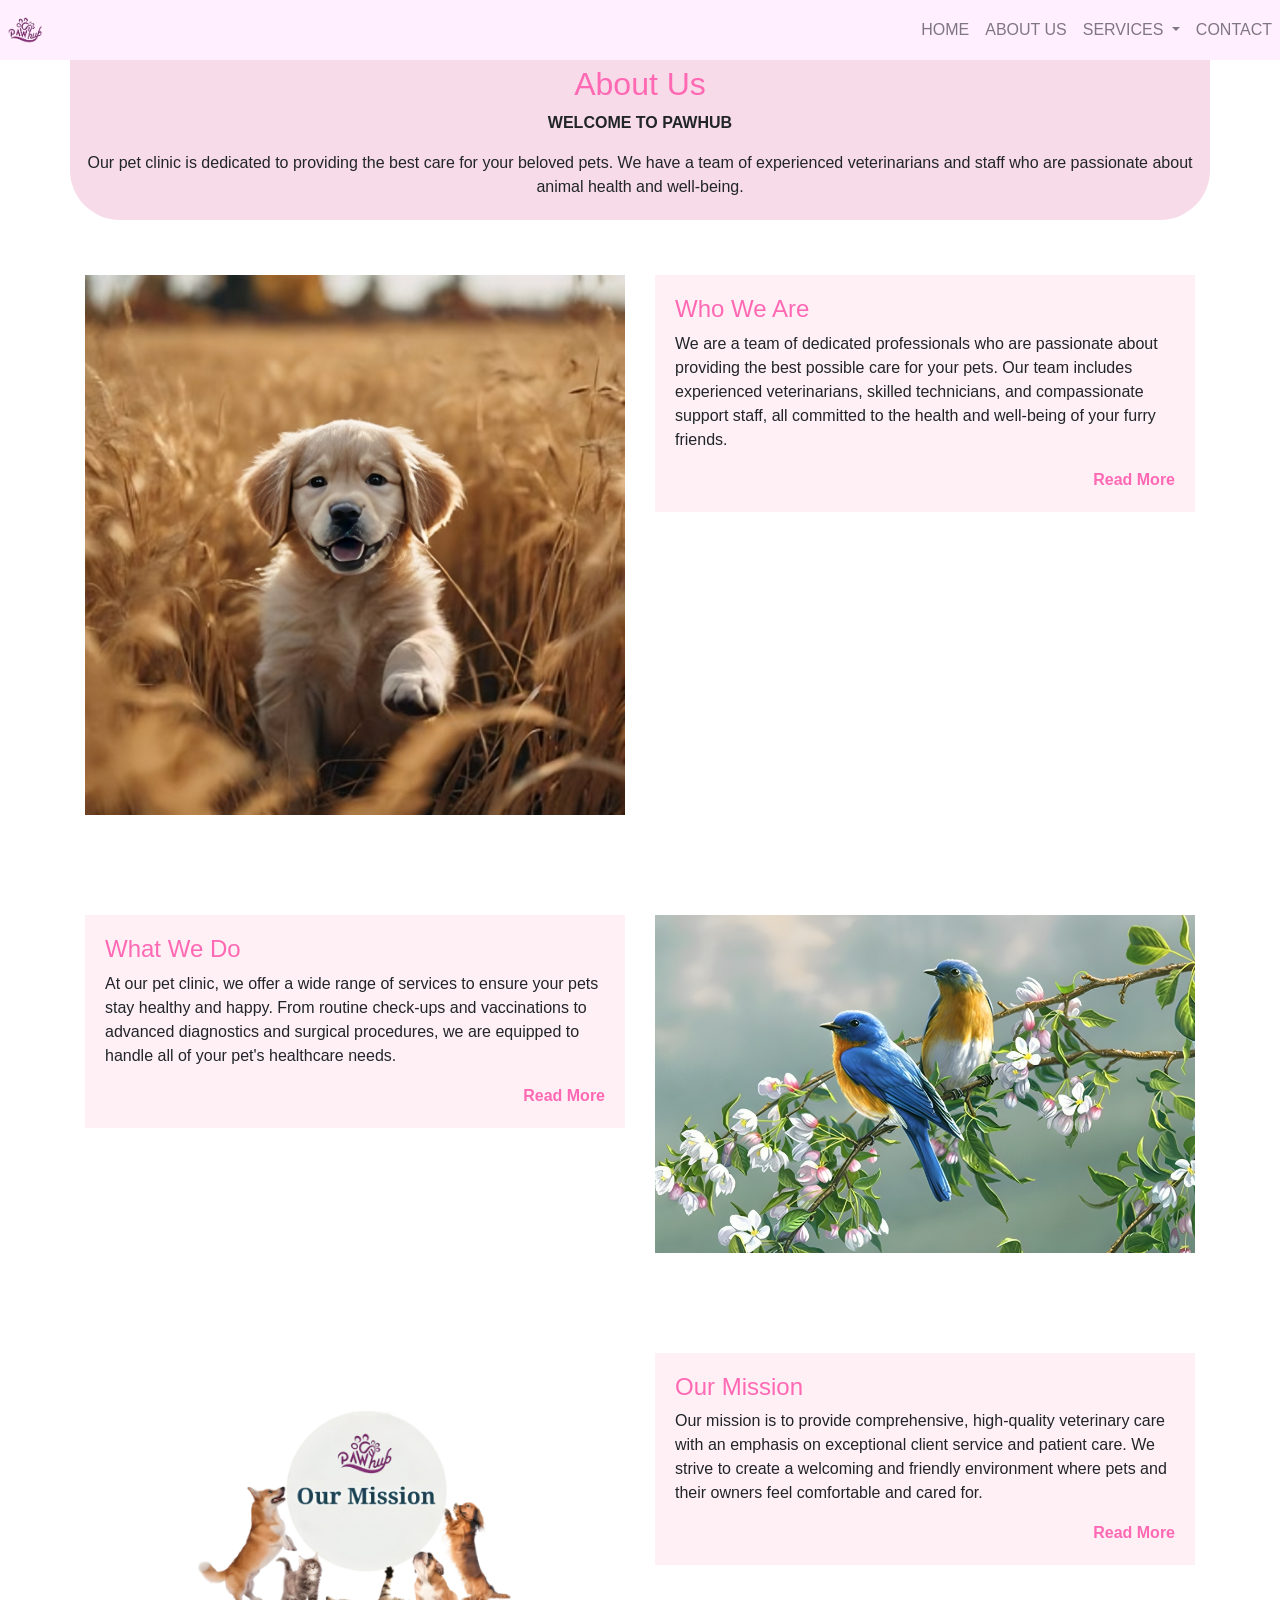
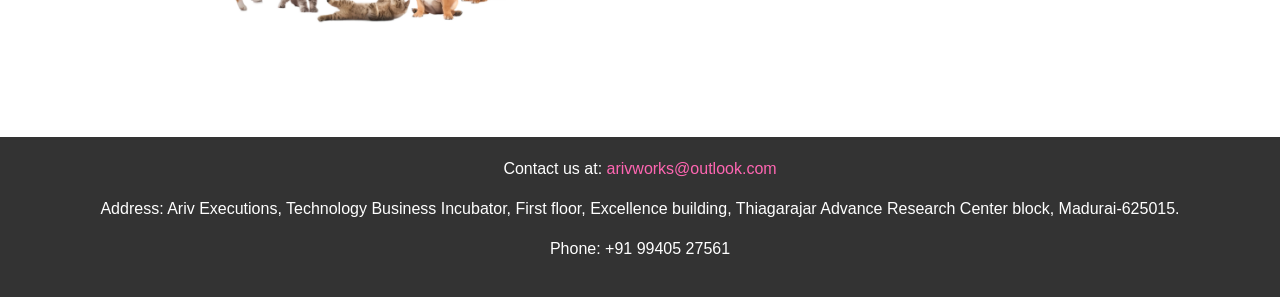
<file: about.html>
<!DOCTYPE html>
<html lang="en">
<head>
    <meta charset="UTF-8">
    <meta name="viewport" content="width=device-width, initial-scale=1.0">
    <title>About Us - Pet Clinic</title>
    <link href="https://stackpath.bootstrapcdn.com/bootstrap/4.5.2/css/bootstrap.min.css" rel="stylesheet">
    <style>
      
        .navbar {
            margin-bottom: 0;
            position: fixed;
            top: 0;
            width: 100%;
            z-index: 1050;
            background-color: #ffefff;
            padding: 0%;
        }
        .navbar-brand img {
            max-width: 150px;
        }
        .section-header {
            background-color: #f7dbe8;
            padding: 5px 0;
            margin-bottom: 15px;
            border-bottom-left-radius: 50px;
            border-bottom-right-radius: 50px;
        }
        .section-content {
            padding: 40px 0;
            margin-bottom: 20px;
        }
        .text-content {
            background-color: #fff0f5;
            padding: 20px;
            overflow: hidden;
            position: relative;
            min-height: 200px;
        }
        h1, h2 {
            color: #ff69b4;
        }
        h1 {
            font-size: 2rem;
        }
        h2 {
            font-size: 1.5rem;
        }
        .navbar-nav .dropdown-menu {
    background: rgba(255, 255, 255, 0.3); /* Semi-transparent white background */
    border: 1px solid rgba(255, 255, 255, 0.2); /* Slightly transparent border */
    backdrop-filter: blur(10px); /* Blur effect for glassy look */
    border-radius: 8px; /* Rounded corners */
    box-shadow: 0 4px 8px rgba(0, 0, 0, 0.2); /* Shadow for better depth */
    transition: background 0.3s ease; /* Smooth transition for background */
    z-index: 1050; /* Ensure the dropdown is above other elements */
    position: absolute; /* Positioning context for dropdown */
}

/* Font color inside dropdown menu */
.navbar-nav .dropdown-menu .dropdown-item {
    color: black /* Violet color */
}

/* Font color on hover */
.navbar-nav .dropdown-menu .dropdown-item:hover {
    color: #5c2d91; /* Darker violet on hover */
    background-color: rgba(255, 255, 255, 0.2); /* Slightly darker background on hover */
}

/* Ensure the carousel has lower z-index */
.carousel {
    position: relative; /* Ensure it’s positioned properly */
    z-index: 1; /* Lower z-index to stay below dropdown */
}

/* Ensure the dropdown menu container is properly positioned */
.navbar {
    position: relative; /* Set positioning context for the dropdown */
    z-index: 100; /* Ensure navbar has a high z-index */
}

        
        footer {
            background-color: #333;
            color: white;
            padding: 20px;
            text-align: center;
        }
        footer a {
            color: #ff66b2;
            text-decoration: none;
        }
        .section-content img {
            width: 100%;
            height: auto;
            object-fit: cover;
        }
        .more-text {
            display: none;
        }
        .read-more-btn {
            color: #ff69b4;
            cursor: pointer;
            display: block;
            text-align: right;
            margin-top: 10px;
            font-weight: bold;
        }
        html {
            scroll-behavior: smooth;
        }
        .fade-in {
            opacity: 0;
            transform: translateY(20px);
            transition: opacity 0.6s ease-out, transform 0.6s ease-out;
        }
        .fade-in.visible {
            opacity: 1;
            transform: translateY(0);
        }
        .extra-image {
            display: none;
            width: 100%;
            margin-top: 20px;
        }
    </style>
</head>
<body>

<nav class="navbar navbar-expand-lg navbar-light fixed-top">
    <a class="navbar-brand" href="#">
        <img src="logo.png" alt="Pet Clinic Logo" height="50px" width="50px">
    </a>
    <button class="navbar-toggler" type="button" data-toggle="collapse" data-target="#navbarNav" aria-controls="navbarNav" aria-expanded="false" aria-label="Toggle navigation">
        <span class="navbar-toggler-icon"></span>
    </button>
    <div class="collapse navbar-collapse" id="navbarNav">
        <ul class="navbar-nav ml-auto">
            <li class="nav-item"><a class="nav-link" href="home.html">HOME</a></li>
            <li class="nav-item"><a class="nav-link" href="about.html">ABOUT US</a></li>
            <li class="nav-item dropdown">
                <a class="nav-link dropdown-toggle" href="#" id="navbarDropdown" role="button" data-toggle="dropdown" aria-haspopup="true" aria-expanded="false">
                    SERVICES
                </a>
                <div class="dropdown-menu" aria-labelledby="navbarDropdown">
                    <a class="dropdown-item" href="petclinic.html">Pet clinic</a>
                    <a class="dropdown-item" href="mahi_petneeds.html">Pet needs</a>
                    <a class="dropdown-item" href="pharmacy.html">Pet pharmacy</a>
                </div>
            </li>
            <li class="nav-item"><a class="nav-link" href="community.html">CONTACT</a></li>
        </ul>
    </div>
</nav>

<div class="container">
    <div class="row section-header text-center">
        <div class="col fade-in">
            <h1>About Us</h1>
            <p><strong>WELCOME TO PAWHUB</strong></p>
            <p>Our pet clinic is dedicated to providing the best care for your beloved pets. We have a team of experienced veterinarians and staff who are passionate about animal health and well-being.</p>
        </div>
    </div>
    <div class="row section-content">
        <div class="col-md-6 fade-in">
            <img src="about1.png" alt="Who We Are Image">
        </div>
        <div class="col-md-6 fade-in">
            <div class="text-content">
                <h2>Who We Are</h2>
                <p class="text">
                    We are a team of dedicated professionals who are passionate about providing the best possible care for your pets. Our team includes experienced veterinarians, skilled technicians, and compassionate support staff, all committed to the health and well-being of your furry friends.
                </p>
                <p class="more-text">
                    We believe in continuous learning and stay updated with the latest advancements in veterinary medicine. Our clinic is a welcoming place where you and your pets will always feel at home.
                </p>
                <p class="more-text">
                    Our clinic is dedicated to providing exceptional veterinary care to the community. We understand that your pets are beloved family members, and we treat them with the same love and respect that you do. From routine check-ups to emergency care, we are here for you every step of the way.
                </p>
                <span class="read-more-btn">Read More</span>
            </div>
        </div>
    </div>
    <div class="row section-content">
        <div class="col-md-6 fade-in">
            <div class="text-content">
                <h2>What We Do</h2>
                <p class="text">
                    At our pet clinic, we offer a wide range of services to ensure your pets stay healthy and happy. From routine check-ups and vaccinations to advanced diagnostics and surgical procedures, we are equipped to handle all of your pet's healthcare needs.
                </p>
                <p class="more-text">
                    Our state-of-the-art facility is designed to provide the best possible care, with modern equipment and comfortable surroundings. We also offer specialized services such as dental care, nutritional counseling, and behavioral consultations. Our goal is to provide comprehensive, high-quality veterinary care with an emphasis on exceptional client service and patient care. We work closely with pet owners to develop customized care plans that meet the unique needs of each pet.
                </p>
                <span class="read-more-btn">Read More</span>
            </div>
        </div>
        <div class="col-md-6 fade-in">
            <img src="about2.png" alt="What We Do Image">
        </div>
    </div>
    <div class="row section-content">
        <div class="col-md-6 fade-in">
            <img src="about3.png" alt="Our Mission Image">
        </div>
        <div class="col-md-6 fade-in">
            <div class="text-content">
                <h2>Our Mission</h2>
                <p class="text">
                    Our mission is to provide comprehensive, high-quality veterinary care with an emphasis on exceptional client service and patient care. We strive to create a welcoming and friendly environment where pets and their owners feel comfortable and cared for.
                </p>
                <p class="more-text">
                    Our team is dedicated to improving the lives of pets through compassionate care, education, and community involvement.
                </p>
                <span class="read-more-btn">Read More</span>
            </div>
        </div>
    </div>
</div>

<footer>
    <div class="footer-contact">
        <p>Contact us at: <a href="mailto:arivworks@outlook.com">arivworks@outlook.com</a></p>
        <p>Address: Ariv Executions, Technology Business Incubator, First floor, Excellence building,
        Thiagarajar Advance Research Center block, Madurai-625015.</p>
        <p>Phone: +91 99405 27561</p>
    </div>
</footer>

<script src="https://code.jquery.com/jquery-3.5.1.slim.min.js"></script>
<script src="https://cdn.jsdelivr.net/npm/@popperjs/core@2.11.6/dist/umd/popper.min.js"></script>
<script src="https://stackpath.bootstrapcdn.com/bootstrap/4.5.2/js/bootstrap.min.js"></script>
<script>
    $(document).ready(function() {
        $('.read-more-btn').on('click', function() {
            var moreText = $(this).prevAll('.more-text');
            if (moreText.is(':visible')) {
                moreText.slideUp();
                $(this).text('Read More');
            } else {
                moreText.slideDown();
                $(this).text('Read Less');
            }
        });

        $(window).on('scroll', function() {
            $('.fade-in').each(function() {
                if ($(window).scrollTop() + $(window).height() > $(this).offset().top) {
                    $(this).addClass('visible');
                }
            });
        }).trigger('scroll');
    });
</script>

</body>
</html>
</file>
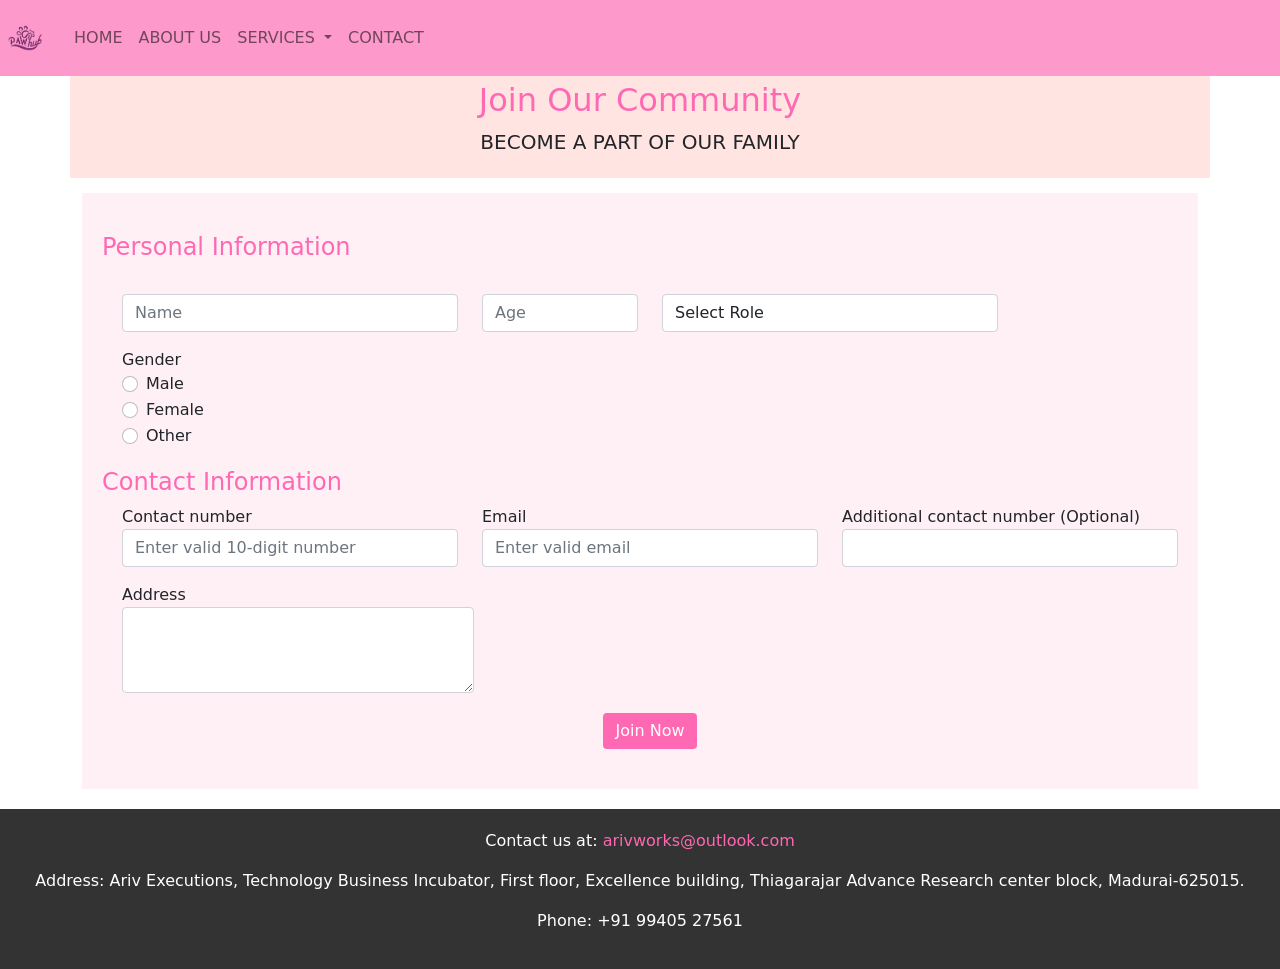
<file: community.html>
<!DOCTYPE html>
<html lang="en">

<head>
    <meta charset="UTF-8">
    <meta name="viewport" content="width=device-width, initial-scale=1.0">
    <title>Join Our Community - Pet Clinic</title>
    <link href="/css/bootstrap.min.css" rel="stylesheet">
    <style>
        
        .navbar {
            background-color: #fd99cb;
            /* Pink header background color */
        }

        .navbar-brand img {
            max-width: 150px;
            /* Reduced logo size */
        }

        .section-header {
            background-color: #ffe4e1;
            /* Light pink background color */
            padding: 5px 0;
            /* Reduced padding */
            margin-bottom: 15px;
        }

        .section-content {
            background-color: #fff0f5;
            /* Light pink background color */
            padding: 40px 0;
            padding-left: 20px;
            margin-bottom: 20px;
        }

        h1,
        h2 {
            color: #ff69b4;
            /* Pink text color */
        }

        h1 {
            font-size: 2rem;
            /* Reduced font size for h1 */
        }

        h2 {
            font-size: 1.5rem;
            /* Reduced font size for h2 */
        }

        /* Dropdown on hover */
        .navbar .dropdown:hover>.dropdown-menu {
            display: block;
        }

        .dropdown-menu {
            background-color: #ff69b4;
            /* Pink dropdown background color */
        }

        .dropdown-item {
            color: white;
        }

        .dropdown-item:hover {
            background-color: #ffe4e1;
            /* Light pink hover background color */
            color: #ff69b4;
            /* Pink hover text color */
        }

        footer {
            background-color: #333;
            color: white;
            padding: 20px;
            text-align: center;
        }

        footer a {
            color: #ff66b2;
            text-decoration: none;
        }

        .btn-custom {
            background-color: #ff69b4;
            color: white;
            border: none;
            transition: background-color 0.3s, transform 0.3s;
        }

        .btn-custom:hover {
            background-color: #ff1493;
            transform: scale(1.05);
        }

        .form-section {
            margin-bottom: 20px;
            padding-left: 20px;
            padding-right: 20px;
        }

        .form-group {
            margin-bottom: 1rem;
        }

        .navbar-nav .dropdown-menu {
            background: rgba(255, 255, 255, 0.3);
            border: 1px solid rgba(255, 255, 255, 0.2);
            backdrop-filter: blur(10px);
            border-radius: 8px;
            box-shadow: 0 4px 8px rgba(0, 0, 0, 0.2);
            transition: background 0.3s ease;
            z-index: 1050;
            position: absolute;
        }

        .navbar-nav .dropdown-menu .dropdown-item {
            color: black;
        }

        .navbar-nav .dropdown-menu .dropdown-item:hover {
            color: #5c2d91;
            background-color: rgba(255, 255, 255, 0.2);
        }

        .carousel {
            position: relative;
            z-index: 1;
        }

        .navbar {
            position: relative;
            z-index: 100;
        }

        .invalid-input {
            border-color: red !important;
            border-width: 5px;
        }

        .valid-input {
            border-color: green !important;
            border-width: 5px;
        }
    </style>
</head>

<body>

    <nav class="navbar navbar-expand-lg navbar-light fixed-top">
        <a class="navbar-brand" href="#">
            <img src="logo.png" alt="Pet Clinic Logo" height="50px" width="50px">
        </a>
        <button class="navbar-toggler" type="button" data-toggle="collapse" data-target="#navbarNav"
            aria-controls="navbarNav" aria-expanded="false" aria-label="Toggle navigation">
            <span class="navbar-toggler-icon"></span>
        </button>
        <div class="collapse navbar-collapse" id="navbarNav">
            <ul class="navbar-nav ml-auto">
                <li class="nav-item"><a class="nav-link" href="home.html">HOME</a></li>
                <li class="nav-item"><a class="nav-link" href="about.html">ABOUT US</a></li>
                <li class="nav-item dropdown">
                    <a class="nav-link dropdown-toggle" href="#" id="navbarDropdown" role="button" aria-haspopup="true"
                        aria-expanded="false">
                        SERVICES
                    </a>
                    <div class="dropdown-menu" aria-labelledby="navbarDropdown">
                        <a class="dropdown-item" href="petclinic.html">Pet clinic</a>
                        <a class="dropdown-item" href="mahi_petneeds.html">Pet needs</a>
                        <a class="dropdown-item" href="pharmacy.html">Pet pharmacy</a>
                    </div>
                </li>
                <li class="nav-item"><a class="nav-link" href="community.html">CONTACT</a></li>
            </ul>
        </div>
    </nav>

    <div class="container">
        <div class="row section-header text-center">
            <div class="col">
                <h1>Join Our Community</h1>
                <p class="lead"><strong>BECOME A PART OF OUR FAMILY</strong></p>
            </div>
        </div>
        <div class="section-content">
            <h2>Personal Information</h2>
            <form id="joinForm">
                <div class="form-section">
                    <div class="row">
                        <div class="form-group col-md-4">
                            <label for="name"></label>
                            <input type="text" class="form-control" id="name" placeholder="Name" required>
                            <div class="invalid-feedback">Please enter your name.</div>
                        </div>
                        <div class="form-group col-md-2">
                            <label for="age"></label>
                            <input type="number" class="form-control" id="age" placeholder="Age" required>
                            <div class="invalid-feedback">Please enter your age.</div>
                        </div>
                        <div class="form-group col-md-4">
                            <label for="role"></label>
                            <select class="form-control" id="role" required>
                                <option value="">Select Role</option>
                                <option>Volunteer</option>
                                <option>Member</option>
                                <option>Donor</option>
                                <option>Sponsor</option>
                                <option>Adopter</option>
                                <option>Foster</option>
                                <option>Other</option>
                            </select>
                            <div class="invalid-feedback">Please select a role.</div>
                        </div>
                    </div>
                    <div class="form-group col-md-4" id="otherRoleDiv" style="display: none;">
                        <label for="otherRole"></label>
                        <input type="text" class="form-control" id="otherRole" placeholder="Please specify">
                        <div class="invalid-feedback">Please specify your role.</div>
                    </div>
                    <div class="form-group">
                        <label for="gender">Gender</label>
                        <div class="form-check">
                            <input type="radio" class="form-check-input" id="genderMale" name="gender" value="Male" required>
                            <label class="form-check-label" for="genderMale">Male</label>
                        </div>
                        <div class="form-check">
                            <input type="radio" class="form-check-input" id="genderFemale" name="gender" value="Female" required>
                            <label class="form-check-label" for="genderFemale">Female</label>
                        </div>
                        <div class="form-check">
                            <input type="radio" class="form-check-input" id="genderOther" name="gender" value="Other" required>
                            <label class="form-check-label" for="genderOther">Other</label>
                        </div>
                        <div class="invalid-feedback">Please select your gender.</div>
                    </div>
                </div>

                <h2>Contact Information</h2>
                <div class="form-section">
                    <div class="row">
                        <div class="form-group col-md-4">
                            <label for="contact">Contact number</label>
                            <input type="number" class="form-control" id="contact" pattern="\d{10}" placeholder="Enter valid 10-digit number" required>
                            <div class="invalid-feedback">Please enter a valid 10-digit contact number.</div>
                        </div>
                        <div class="form-group col-md-4">
                            <label for="email">Email</label>
                            <input type="email" class="form-control" id="email" placeholder="Enter valid email" required>
                            <div class="invalid-feedback">Please enter a valid email address.</div>
                        </div>
                        <div class="form-group col-md-4">
                            <label for="additionalContact">Additional contact number (Optional)</label>
                            <input type="text" class="form-control" id="additionalContact" pattern="\d{10}">
                            <div class="invalid-feedback">Please enter a valid 10-digit additional contact number.</div>
                        </div>
                    </div>
                    <div class="form-group col-md-4">
                        <label for="address">Address</label>
                        <textarea class="form-control" id="address" rows="3" required></textarea>
                        <div class="invalid-feedback">Please enter your address.</div>
                    </div>
                </div>

                <div class="text-center">
                    <button type="submit" class="btn btn-custom" id="joinNowButton">Join Now</button>
                </div>
            </form>
        </div>
    </div>
    <footer>
        <div class="footer-contact">
            <p>Contact us at: <a href="mailto:arivworks@outlook.com">arivworks@outlook.com</a></p>
            <p>Address: Ariv Executions, Technology Business Incubator, First floor, Excellence building, Thiagarajar
                Advance Research center block, Madurai-625015.</p>
            <p>Phone: +91 99405 27561</p>
        </div>
    </footer>

    <script src="https://code.jquery.com/jquery-3.5.1.slim.min.js"></script>
    <script src="https://cdn.jsdelivr.net/npm/@popperjs/core@2.5.4/dist/umd/popper.min.js"></script>
    <script src="https://stackpath.bootstrapcdn.com/bootstrap/4.5.2/js/bootstrap.min.js"></script>
    <script>
        document.getElementById('role').addEventListener('change', function () {
            var otherRoleDiv = document.getElementById('otherRoleDiv');
            if (this.value === 'Other') {
                otherRoleDiv.style.display = 'block';
                document.getElementById('otherRole').setAttribute('required', 'required');
            } else {
                otherRoleDiv.style.display = 'none';
                document.getElementById('otherRole').removeAttribute('required');
            }
        });

        document.getElementById('joinForm').addEventListener('submit', function (event) {
            event.preventDefault();
            var form = this;
            if (form.checkValidity() === false) {
                event.stopPropagation();
                form.classList.add('was-validated');
            } else {
                alert("Form is valid and ready to be submitted!");
                form.submit();
            }
        });

        // Custom validation for contact numbers
        function validateContactInput(input) {
            if (input.value.length === 10 && /^\d+$/.test(input.value)) {
                input.classList.remove('invalid-input');
                input.classList.add('valid-input');
            } else {
                input.classList.remove('valid-input');
                input.classList.add('invalid-input');
            }
        }

        document.getElementById('contact').addEventListener('input', function () {
            validateContactInput(this);
        });

        document.getElementById('additionalContact').addEventListener('input', function () {
            validateContactInput(this);
        });
    </script>
</body>

</html>
</file>
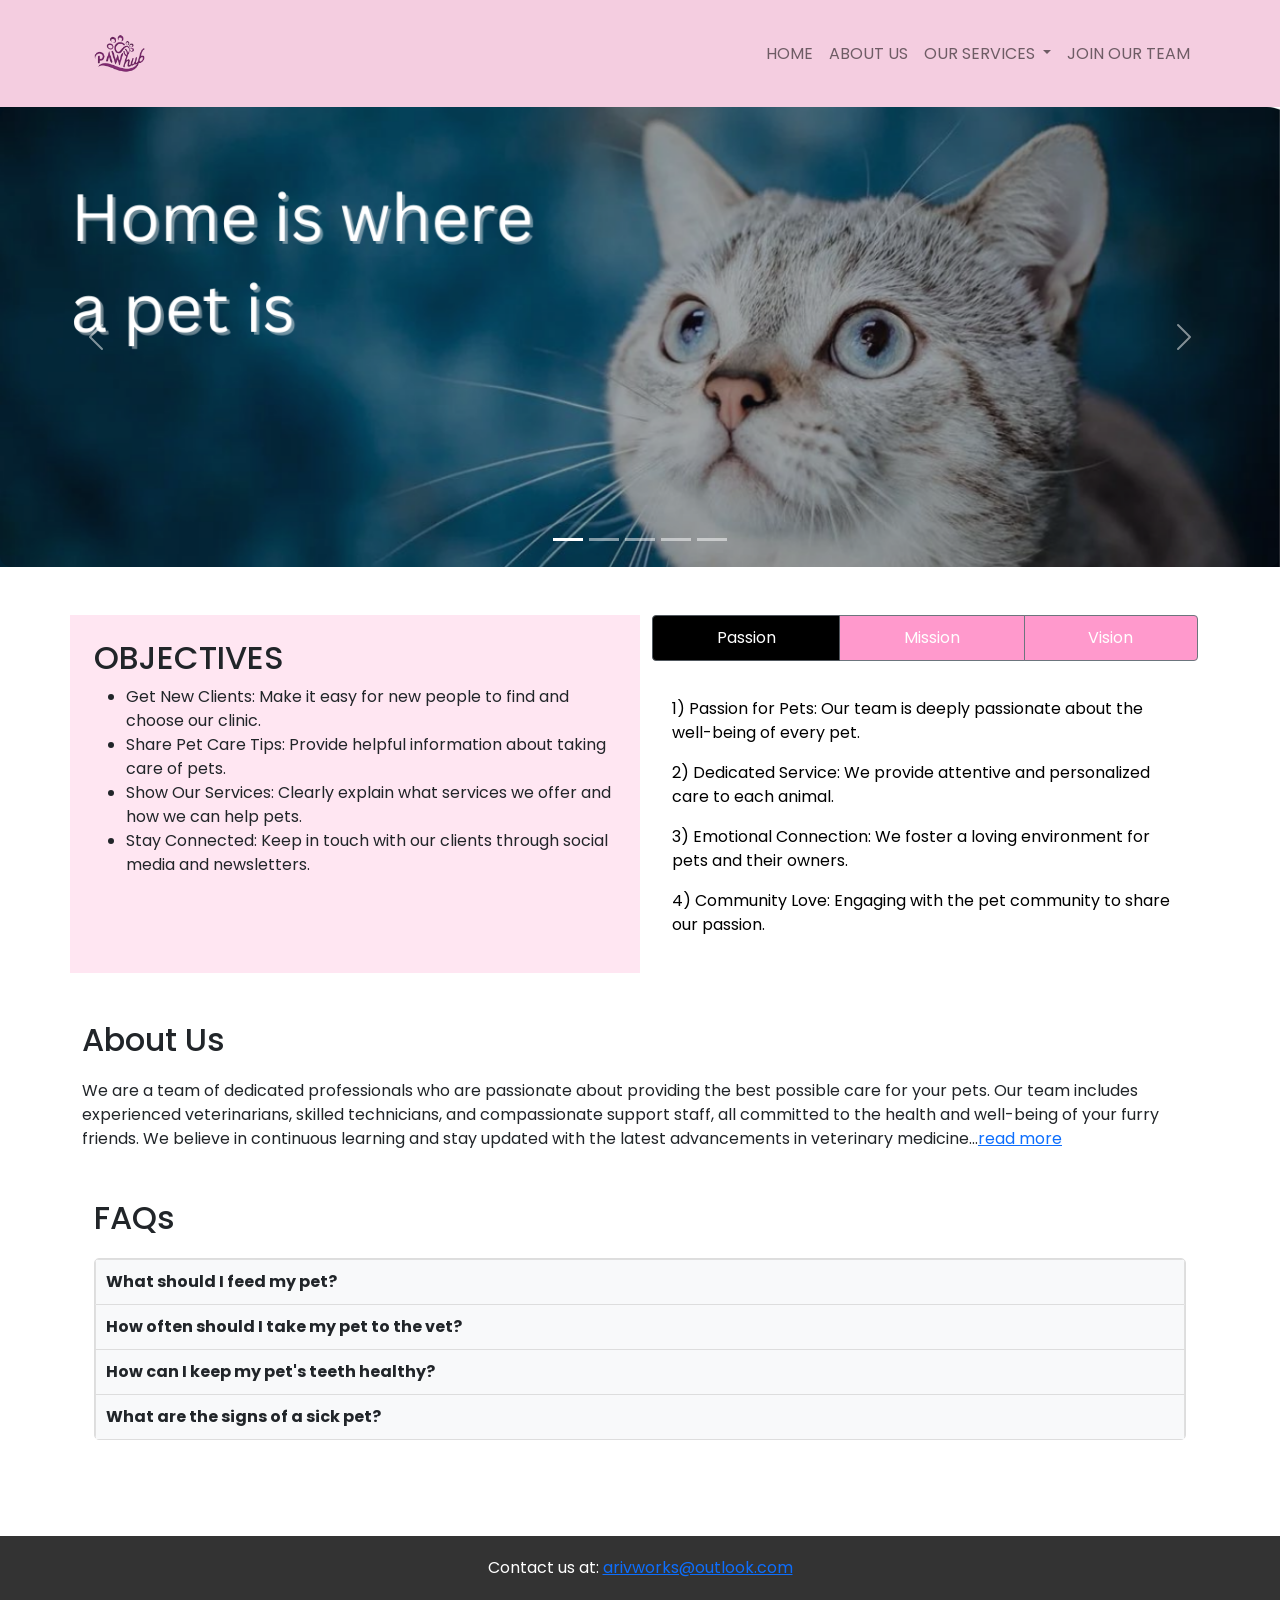
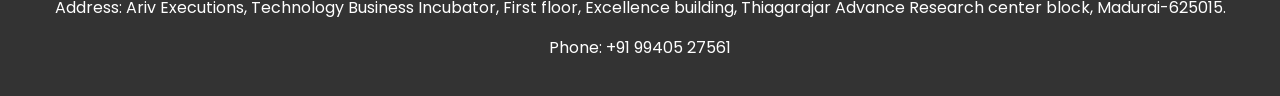
<file: home.html>
<!DOCTYPE html>
<html lang="en">

<head>
    <meta charset="UTF-8">
    <meta name="viewport" content="width=device-width, initial-scale=1.0">
    <title>Pawhub</title>
    <link rel="icon" type="image/png" href="logo.png">
    <link href="/css/bootstrap.min.css" rel="stylesheet">
    <link rel="stylesheet" href="home.css">
    <style>
        .accordion {
            border: 1px solid #ddd;
            border-radius: 5px;
            margin: 20px 0;
        }

        .accordion-item {
            border-bottom: 1px solid #ddd;
        }

        .accordion-item:last-child {
            border-bottom: none;
        }

        .accordion-header {
            background-color: #f8f9fa;
            padding: 10px;
            cursor: pointer;
            font-weight: bold;
            transition: background-color 0.3s;
        }

        .accordion-header:hover {
            background-color: #e2e6ea;
        }

        .accordion-body {
            display: none;
            padding: 10px;
            background-color: #fff;
            transition: max-height 0.2s ease-out;
        }

        .accordion-body.show {
            display: block;
        }
    </style>
</head>

<body>
    <header class="py-3">
        <div class="container d-flex justify-content-between align-items-center">
            <a href="home.html"><img src="logo.png" alt="Logo" height="75px" width="75px"></a>
            <nav class="navbar navbar-expand-lg navbar-light">
                <button class="navbar-toggler" type="button" data-bs-toggle="collapse"
                    data-bs-target="#navbarNavDropdown" aria-controls="navbarNavDropdown" aria-expanded="false"
                    aria-label="Toggle navigation">
                    <span class="navbar-toggler-icon"></span>
                </button>
                <div class="collapse navbar-collapse" id="navbarNavDropdown">
                    <ul class="navbar-nav ms-auto">
                        <li class="nav-item"><a class="nav-link" href="home.html">HOME</a></li>
                        <li class="nav-item"><a class="nav-link" href="about.html">ABOUT US</a></li>
                        <li class="nav-item dropdown">
                            <a class="nav-link dropdown-toggle" href="#" id="navbarDropdown" role="button"
                                data-bs-toggle="dropdown" aria-expanded="false">
                                OUR SERVICES
                            </a>
                            <ul class="dropdown-menu" aria-labelledby="navbarDropdown">
                                <li><a class="dropdown-item" href="petclinic.html">Pet Clinic</a></li>
                                <li><a class="dropdown-item" href="mahi_petneeds.html">Pet Needs</a></li>
                                <li><a class="dropdown-item" href="pharmacy.html">Pet Pharmacy</a></li>
                            </ul>
                        </li>
                        <li class="nav-item"><a class="nav-link" id="jot" href="community.html">JOIN OUR TEAM</a></li>
                    </ul>
                </div>
            </nav>
        </div>
    </header>

    <div id="carouselExampleIndicators" class="carousel slide hero position-relative text-center text-white"
        data-bs-ride="carousel" data-bs-interval="4000">
        <div class="carousel-indicators">
            <button type="button" data-bs-target="#carouselExampleIndicators" data-bs-slide-to="0" class="active"
                aria-current="true" aria-label="Slide 1"></button>
            <button type="button" data-bs-target="#carouselExampleIndicators" data-bs-slide-to="1"
                aria-label="Slide 2"></button>
            <button type="button" data-bs-target="#carouselExampleIndicators" data-bs-slide-to="2"
                aria-label="Slide 3"></button>
            <button type="button" data-bs-target="#carouselExampleIndicators" data-bs-slide-to="3"
                aria-label="Slide 4"></button>
            <button type="button" data-bs-target="#carouselExampleIndicators" data-bs-slide-to="4"
                aria-label="Slide 5"></button>
        </div>
        <div class="carousel-inner">
            <div class="carousel-item active">
                <a href="home.html"><img src="page.png" class="d-block w-100" alt="Pets"></a>
            </div>
            <div class="carousel-item">
                <a href="petclinic.html"><img src="petclinic.png" class="d-block w-100" alt="Logo"></a>
            </div>
            <div class="carousel-item">
                <a href="mahi_petneeds.html"><img src="need.png" class="d-block w-100" alt="Logo"></a>
            </div>
            <div class="carousel-item">
                <a href="pharmacy.html"><img src="pharmacy.png" class="d-block w-100" alt="Logo"></a>
            </div>
            <div class="carousel-item">
                <a href="community.html"><img src="community.png" class="d-block w-100" alt="Logo"></a>
            </div>
        </div>
        <button class="carousel-control-prev" type="button" data-bs-target="#carouselExampleIndicators"
            data-bs-slide="prev">
            <span class="carousel-control-prev-icon" aria-hidden="true"></span>
            <span class="visually-hidden">Previous</span>
        </button>
        <button class="carousel-control-next" type="button" data-bs-target="#carouselExampleIndicators"
            data-bs-slide="next">
            <span class="carousel-control-next-icon" aria-hidden="true"></span>
            <span class="visually-hidden">Next</span>
        </button>
    </div>

    <div class="container my-5 content">
        <div class="row">
            <section class="objectives col-md-6 p-4">
                <h2>OBJECTIVES</h2>
                <ul>
                    <li>Get New Clients: Make it easy for new people to find and choose our clinic.</li>
                    <li>Share Pet Care Tips: Provide helpful information about taking care of pets.</li>
                    <li>Show Our Services: Clearly explain what services we offer and how we can help pets.</li>
                    <li>Stay Connected: Keep in touch with our clients through social media and newsletters.</li>
                </ul>
            </section>
            <section class="mission col-md-6">
                <div class="btn-group mb-3 w-100 mission-buttons" role="group">
                    <button onclick="showContent('passion'),showContentss('p-b')" id="p-b"
                        class="bt btn btn-secondary">Passion</button>
                    <button onclick="showContent('mission'),showContentss('m-b')" id="m-b"
                        class="bt btn btn-secondary">Mission</button>
                    <button onclick="showContent('vision'),showContentss('v-b')" id="v-b"
                        class="bt btn btn-secondary">Vision</button>
                </div>
                <div id="passion" class="mission-content">
                    <p>1) Passion for Pets: Our team is deeply passionate about the well-being of every pet.</p>
                    <p>2) Dedicated Service: We provide attentive and personalized care to each animal.</p>
                    <p>3) Emotional Connection: We foster a loving environment for pets and their owners.</p>
                    <p>4) Community Love: Engaging with the pet community to share our passion.</p>
                </div>
                <div id="mission" class="mission-content" style="display: none;">
                    <p>1) Commitment to Quality: We aim to deliver top-notch care for all pets.</p>
                    <p>2) Professional Growth: Continuously improving our skills and knowledge.</p>
                    <p>3) Ethical Standards: Adhering to the highest ethical standards in pet care.</p>
                    <p>4) Innovative Solutions: Implementing the latest advancements in veterinary care.</p>
                </div>
                <div id="vision" class="mission-content" style="display: none;">
                    <p>1) Future of Pet Care: Leading the way in innovative pet care solutions.</p>
                    <p>2) Global Impact: Expanding our reach to make a global impact in animal welfare.</p>
                    <p>3) Technology Integration: Utilizing technology to enhance pet care services.</p>
                    <p>4) Educational Outreach: Educating pet owners on best practices for pet health.</p>
                </div>
            </section>
        </div>
        <section class="about-us my-5">
            <h2>About Us</h2>
            <p>We are a team of dedicated professionals who are passionate about providing the best possible care for
                your pets. Our team includes experienced veterinarians, skilled technicians, and compassionate support
                staff, all committed to the health and well-being of your furry friends. We believe in continuous
                learning and stay updated with the latest advancements in veterinary medicine...<a
                    href="about.html">read more</a></p>
        </section>

        <!-- FAQ Accordion -->
        <div class="container my-5">
            <h2>FAQs</h2>
            <div class="accordion">
                <div class="accordion-item">
                    <div class="accordion-header" onclick="toggleAccordion(event)">What should I feed my pet?</div>
                    <div class="accordion-body">
                        The diet for your pet depends on their age, breed, and health condition. Generally, pets should
                        be fed high-quality, age-appropriate food and given fresh water daily. Consult your veterinarian
                        for personalized recommendations.
                    </div>
                </div>
                <div class="accordion-item">
                    <div class="accordion-header" onclick="toggleAccordion(event)">How often should I take my pet to the
                        vet?</div>
                    <div class="accordion-body">
                        Pets should have regular veterinary check-ups at least once a year. However, puppies, kittens,
                        and senior pets may require more frequent visits. Regular vet visits help in early detection of
                        health issues and maintaining overall wellness.
                    </div>
                </div>
                <div class="accordion-item">
                    <div class="accordion-header" onclick="toggleAccordion(event)">How can I keep my pet's teeth
                        healthy?</div>
                    <div class="accordion-body">
                        Regular brushing with pet-specific toothpaste, providing dental chews, and scheduling
                        professional cleanings with your vet can help maintain your pet's dental health. Good dental
                        hygiene prevents plaque build-up and oral diseases.
                    </div>
                </div>
                <div class="accordion-item">
                    <div class="accordion-header" onclick="toggleAccordion(event)">What are the signs of a sick pet?
                    </div>
                    <div class="accordion-body">
                        Signs of illness in pets include changes in appetite, lethargy, vomiting, diarrhea, coughing, or
                        changes in behavior. If you notice any of these signs, it's important to consult with your
                        veterinarian as soon as possible.
                    </div>
                </div>
            </div>
        </div>
    </div>

    <footer>
        <div class="footer-contact">
            <p>Contact us at: <a href="mailto:arivworks@outlook.com">arivworks@outlook.com</a></p>
            <p>Address: Ariv Executions, Technology Business Incubator, First floor, Excellence building, Thiagarajar
                Advance Research center block, Madurai-625015.</p>
            <p>Phone: +91 99405 27561</p>
        </div>
    </footer>
    <!-- Add Popper.js and Bootstrap JS -->
    <script src="https://cdnjs.cloudflare.com/ajax/libs/popper.js/2.11.6/umd/popper.min.js"
        integrity="sha512-oBqDVmMz4fnFO9gybU5P8bKwH5hI7AE1meHQK4vA1SoRZCOk8xKj8eNDYfg9Me0JpVF2C7n06fWmUotLtGUHZA=="
        crossorigin="anonymous" referrerpolicy="no-referrer"></script>
    <script src="js/bootstrap.min.js"></script>
    <script src="home.js"></script>
    <script>
        function toggleAccordion(event) {
            const header = event.target;
            const body = header.nextElementSibling;
            body.classList.toggle('show');
        }
    </script>
</body>

</html>
</file>
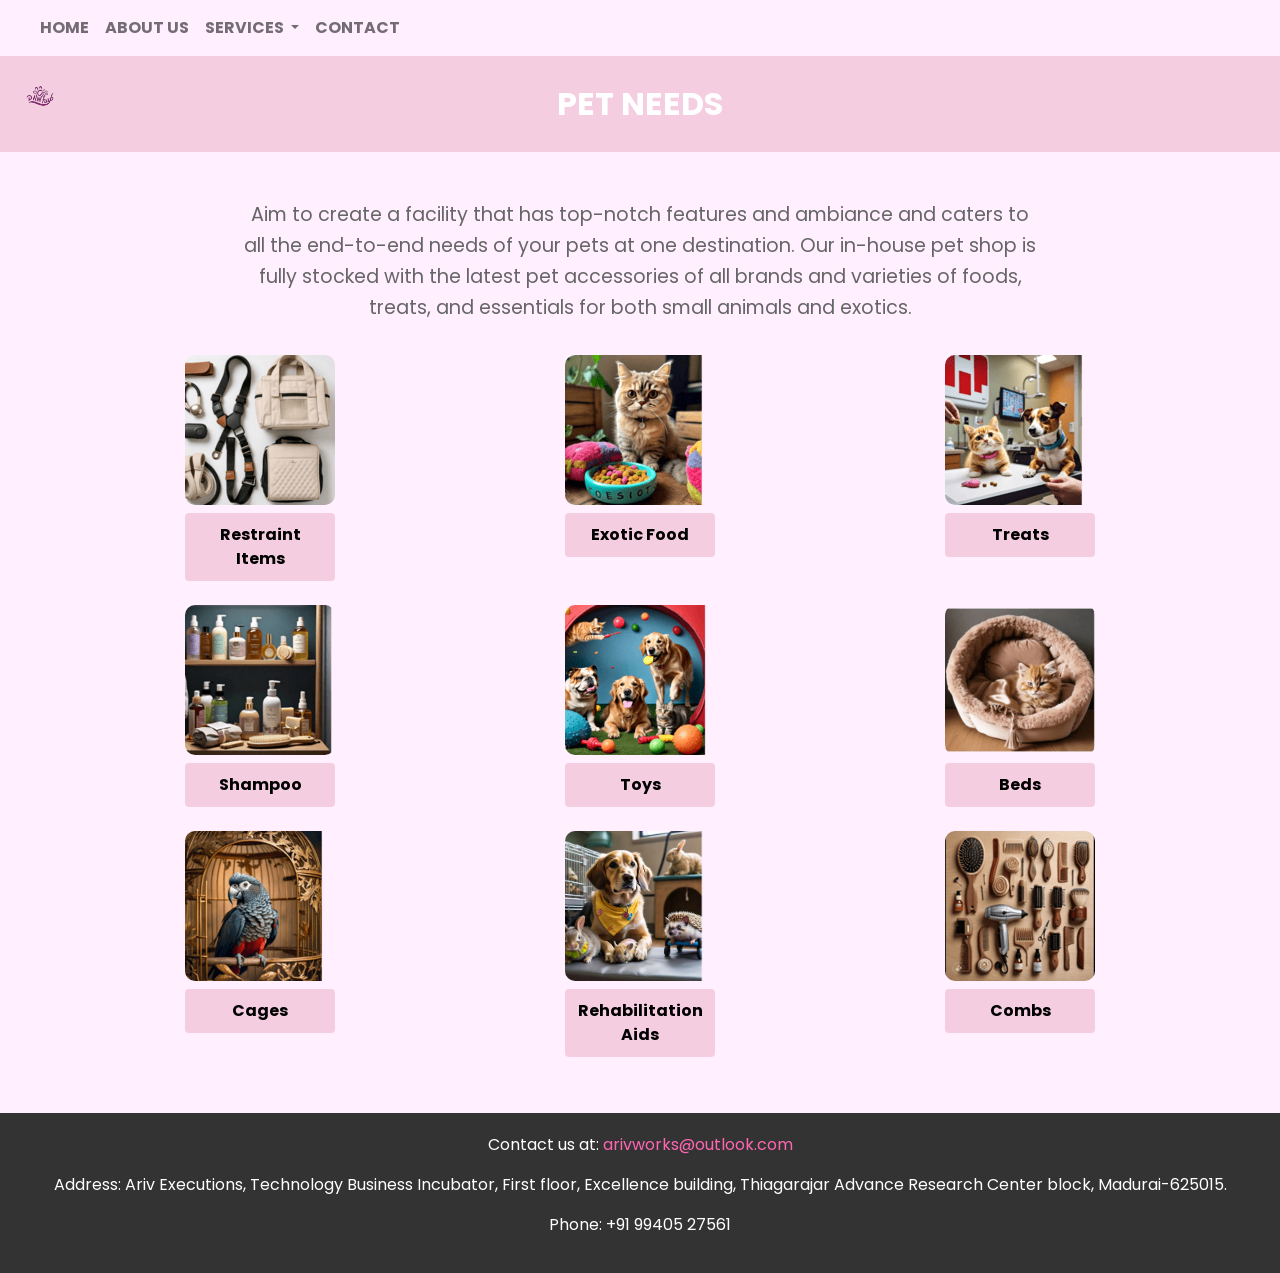
<file: mahi_petneeds.html>
<!DOCTYPE html>
<html lang="en">

<head>
    <meta charset="UTF-8">
    <meta name="viewport" content="width=device-width, initial-scale=1.0">
    <title>Pet Needs</title>
    <link rel="stylesheet" href="css/bootstrap.min.css">
    <link rel="stylesheet" href="mahastyles.css">
</head>

<body>
    <nav class="navbar navbar-expand-lg navbar-light">
        <a class="navbar-brand" href="#"></a>
        <button class="navbar-toggler" type="button" data-toggle="collapse" data-target="#navbarNav"
            aria-controls="navbarNav" aria-expanded="false" aria-label="Toggle navigation">
            <span class="navbar-toggler-icon"></span>
        </button>
        <div class="collapse navbar-collapse" id="navbarNav">
            <ul class="navbar-nav">
                <li class="nav-item"><a class="nav-link" href="home.html">HOME</a></li>
                <li class="nav-item"><a class="nav-link" href="about.html">ABOUT US</a></li>
                <li class="nav-item dropdown">
                    <a class="nav-link dropdown-toggle" href="#" id="servicesDropdown" role="button"
                        data-toggle="dropdown" aria-haspopup="true" aria-expanded="false"> SERVICES </a>
                    <div class="dropdown-menu" aria-labelledby="servicesDropdown">
                        <a class="dropdown-item" href="petclinic.html">Pet clinic</a>
                        <a class="dropdown-item" href="mahi_petneeds.html#service2">Pet needs</a>
                        <a class="dropdown-item" href="pharmacy.html">Pet pharmacy</a>
                    </div>
                </li>
                <li class="nav-item"><a class="nav-link" href="community.html">CONTACT</a></li>
            </ul>
        </div>
    </nav>
    <header class="d-flex justify-content-center align-items-center">
        <div class="logo">
            <img src="images/background1.png" alt="PAWhub Logo" class="img-fluid">
        </div>
        <h1 class="display my-4"><strong>PET NEEDS</strong></h1>
    </header>
    <main class="container mt-5">
        <section class="intro text-center">
            <p>
                Aim to create a facility that has top-notch features and ambiance and caters to all the end-to-end needs
                of your pets at one destination.
                Our in-house pet shop is fully stocked with the latest pet accessories of all brands and varieties of
                foods, treats, and essentials for both small animals and exotics.
            </p>
        </section>
        <section class="categories row">
            <div class="category col-md-4 mb-4">
                <img src="images/restraint.png" alt="Restraint Items" class="img-fluid">
                <a href="https://www.amazon.in/s?k=pet+restraint+items&crid=2YLQDV0FJMF1L&sprefix=%2Caps%2C267&ref=nb_sb_ss_recent_2_0_recent"
                    target="_blank">Restraint Items</a>
            </div>
            <div class="category col-md-4 mb-4">
                <img src="images/food.png" alt="Dog, Cat and Exotic Food" class="img-fluid">
                <a href="https://www.amazon.in/s?k=pet+food&adgrpid=58949690156&ext_vrnc=hi&hvadid=590914463662&hvdev=c&hvlocphy=9299862&hvnetw=g&hvqmt=e&hvrand=4637991259044706779&hvtargid=kwd-336620096786&hydadcr=8532_2248068&tag=googinhydr1-21&ref=pd_sl_5swra4x8nn_e"
                    target="_blank">Exotic Food</a>
            </div>
            <div class="category col-md-4 mb-4">
                <img src="images/treats.png" alt="Treats" class="img-fluid">
                <a href="https://www.amazon.in/s?k=pet+animal+treating+items&crid=SK0Z3GBX2BMV&sprefix=pet+animal+treating+items%2Caps%2C264&ref=nb_sb_noss"
                    target="_blank">Treats</a>
            </div>
            <div class="category col-md-4 mb-4">
                <img src="images/shampoo.png" alt="Shampoo, Soaps & Perfume" class="img-fluid">
                <a href="https://www.amazon.in/s?k=pet+sampoo+and+soap&crid=2FPCU6VKBUFKR&sprefix=pet+sampoo+and+soap+%2Caps%2C280&ref=nb_sb_noss"
                    target="_blank">Shampoo</a>
            </div>
            <div class="category col-md-4 mb-4">
                <img src="images/toys.png" alt="Toys" class="img-fluid">
                <a href="https://www.amazon.in/s?k=pet+toys&crid=HSQPNYPJZ9K&sprefix=pet+t%2Caps%2C269&ref=nb_sb_ss_ts-doa-p_1_5"
                    target="_blank">Toys</a>
            </div>
            <div class="category col-md-4 mb-4">
                <img src="images/bed(1).png" alt="Beds and Bedding Accessories" class="img-fluid">
                <a href="https://www.amazon.in/s?k=pet+beds&crid=34NE979W2FW46&sprefix=pet+beds%2Caps%2C299&ref=nb_sb_noss_1"
                    target="_blank">Beds</a>
            </div>
            <div class="category col-md-4 mb-4">
                <img src="images/cag.png" alt="Cages" class="img-fluid">
                <a href="https://www.amazon.in/s?k=pet+cages&crid=2C343YMLOON7X&sprefix=pet+cages%2Caps%2C270&ref=nb_sb_noss_1"
                    target="_blank">Cages</a>
            </div>
            <div class="category col-md-4 mb-4">
                <img src="images/rehab.png" alt="Rehabilitation Aids" class="img-fluid">
                <a href="https://www.amazon.in/s?k=pet+rehabilitation+aids&crid=7UMBV9AL984N&sprefix=pet+rehabilitation+aids%2Caps%2C272&ref=nb_sb_noss"
                    target="_blank">Rehabilitation Aids</a>
            </div>
            <div class="category col-md-4 mb-4">
                <img src="images/combs.png" alt="Combs" class="img-fluid">
                <a href="https://www.amazon.in/s?k=pet+combs+brushes+and+grooming+items&crid=3BTTR3UTRJIRV&sprefix=pet+combs+brushes+and+grooming+items%2Caps%2C267&ref=nb_sb_noss"
                    target="_blank">Combs</a>
            </div>
        </section>
    </main>
    <footer>
        <div class="footer-contact">
            <p>Contact us at: <a href="mailto:arivworks@outlook.com">arivworks@outlook.com</a></p>
            <p>Address: Ariv Executions, Technology Business Incubator, First floor, Excellence building,
                Thiagarajar Advance Research Center block, Madurai-625015.</p>
            <p>Phone: +91 99405 27561</p>
        </div>
    </footer>
    <script src="https://code.jquery.com/jquery-3.5.1.slim.min.js"></script>
    <script src="https://cdn.jsdelivr.net/npm/@popperjs/core@2.9.3/dist/umd/popper.min.js"></script>
    <script src="https://stackpath.bootstrapcdn.com/bootstrap/4.5.2/js/bootstrap.min.js"></script>
</body>

</html>
</file>
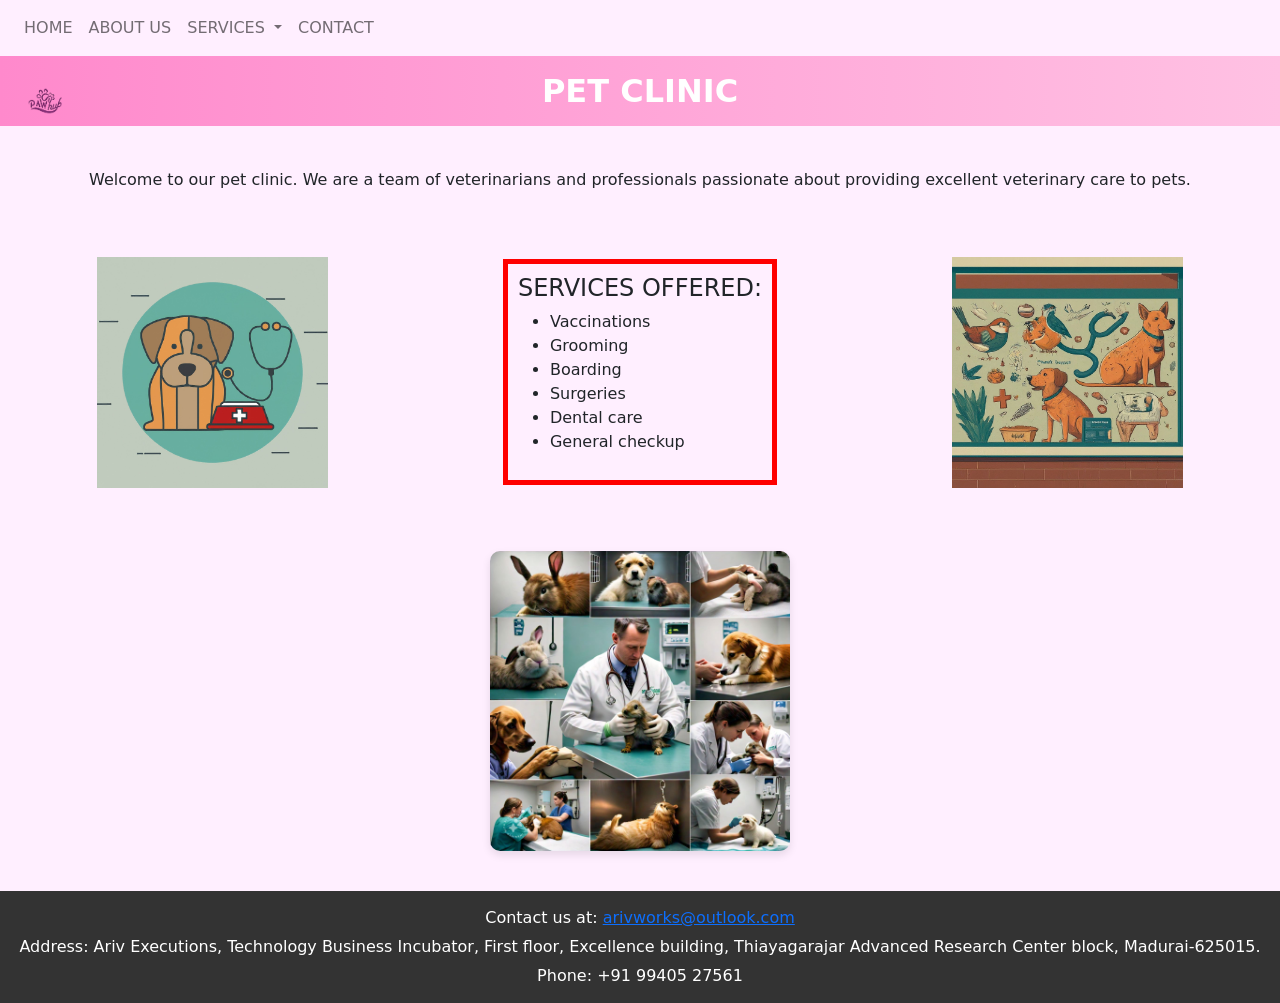
<file: petclinic.html>
<!DOCTYPE html>
<html lang="en">

<head>
    <meta charset="UTF-8">
    <meta name="viewport" content="width=device-width, initial-scale=1.0">
    <title>Pet Clinic</title>
    <link rel="stylesheet" href="clinicstyles.css">
    <link href="/css/bootstrap.min.css" rel="stylesheet">
    <style>
        body {
            background-color: #ffefff;
        }

        .service-box {
            border: 5px solid red;
            padding: 10px;
            margin: 0 auto;
        }

        .gallery img {
            width: 300px;
            height: 300px;
            /* Set the desired height to be the same as the width */
            display: block;
            margin: 0 auto;
            object-fit: cover;
            /* Ensure the image covers the area without distortion */
        }

        .img-fluid.padded {
            /* Ensure the height is fixed */
            padding: 15px;
            /* Add padding around the images */
            object-fit: cover;
            /* Ensure the image covers the area without distortion */
        }
    </style>
</head>

<body>
    <nav class="navbar navbar-expand-lg navbar-light">
        <a class="navbar-brand" href="#"></a>
        <button class="navbar-toggler" type="button" data-toggle="collapse" data-target="#navbarNav"
            aria-controls="navbarNav" aria-expanded="false" aria-label="Toggle navigation">
            <span class="navbar-toggler-icon"></span>
        </button>
        <div class="collapse navbar-collapse" id="navbarNav">
            <ul class="navbar-nav">
                <li class="nav-item"><a class="nav-link" href="home.html">HOME</a></li>
                <li class="nav-item"><a class="nav-link" href="about.html">ABOUT US</a></li>
                <li class="nav-item dropdown">
                    <a class="nav-link dropdown-toggle" href="#" id="servicesDropdown" role="button"
                        data-toggle="dropdown" aria-haspopup="true" aria-expanded="false">
                        SERVICES
                    </a>
                    <div class="dropdown-menu" aria-labelledby="servicesDropdown">
                        <a class="dropdown-item" href="petclinic.html">Pet clinic</a>
                        <a class="dropdown-item" href="mahi_petneeds.html">Pet needs</a>
                        <a class="dropdown-item" href="pharmacy.html">Pet pharmacy</a>
                    </div>
                </li>
                <li class="nav-item"><a class="nav-link" href="community.html">CONTACT</a></li>
            </ul>
        </div>
    </nav>
    <header class="bg-primary text-white text-center py-3">
        <div class="container header-content">
            <div class="header-logo">
                <img src="petclinicimages/pawlogo.png" width="100" height="100" alt="Logo" class="img-fluid">
            </div>
            <div class="header-title">
                <h1 class="ml-3"><strong>PET CLINIC</strong></h1>
            </div>
        </div>
    </header>
    <section class="intro my-4 text-center">
        <h6>Welcome to our pet clinic. We are a team of veterinarians and professionals passionate about providing
            excellent veterinary care to pets.</h6>
    </section>
    <section class="container my-2">
        <div class="row">
            <div class="col-md-3">
                <img src="petclinicimages/pet1.jpg" class="img-fluid padded" alt="Pet 1">
            </div>
            <div class="col-md-6 d-flex align-items-center justify-content-center">
                <div class="service-box my-3">
                    <h4>SERVICES OFFERED:</h4>
                    <ul>
                        <li>Vaccinations</li>
                        <li>Grooming</li>
                        <li>Boarding</li>
                        <li>Surgeries</li>
                        <li>Dental care</li>
                        <li>General checkup</li>
                    </ul>
                </div>
            </div>
            <div class="col-md-3">
                <img src="petclinicimages/pet2.jpg" class="img-fluid padded" alt="Pet 2">
            </div>
        </div>
    </section>
    <section class="gallery text-center md-3">
        <img src="petclinicimages/pets.jpeg" class="img-fluid" alt="Pets">
    </section>
    <footer>
        <div class="footer-contact">
            <p>Contact us at: <a href="mailto:arivworks@outlook.com">arivworks@outlook.com</a></p>
            <p>Address: Ariv Executions, Technology Business Incubator, First floor, Excellence building, Thiayagarajar
                Advanced Research Center block, Madurai-625015.</p>
            <p>Phone: +91 99405 27561</p>
        </div>
    </footer>
    <script src="https://code.jquery.com/jquery-3.5.1.slim.min.js"></script>
    <script src="https://cdn.jsdelivr.net/npm/@popperjs/core@2.5.4/dist/umd/popper.min.js"></script>
    <script src="https://stackpath.bootstrapcdn.com/bootstrap/4.5.2/js/bootstrap.min.js"></script>
</body>

</html>
</file>
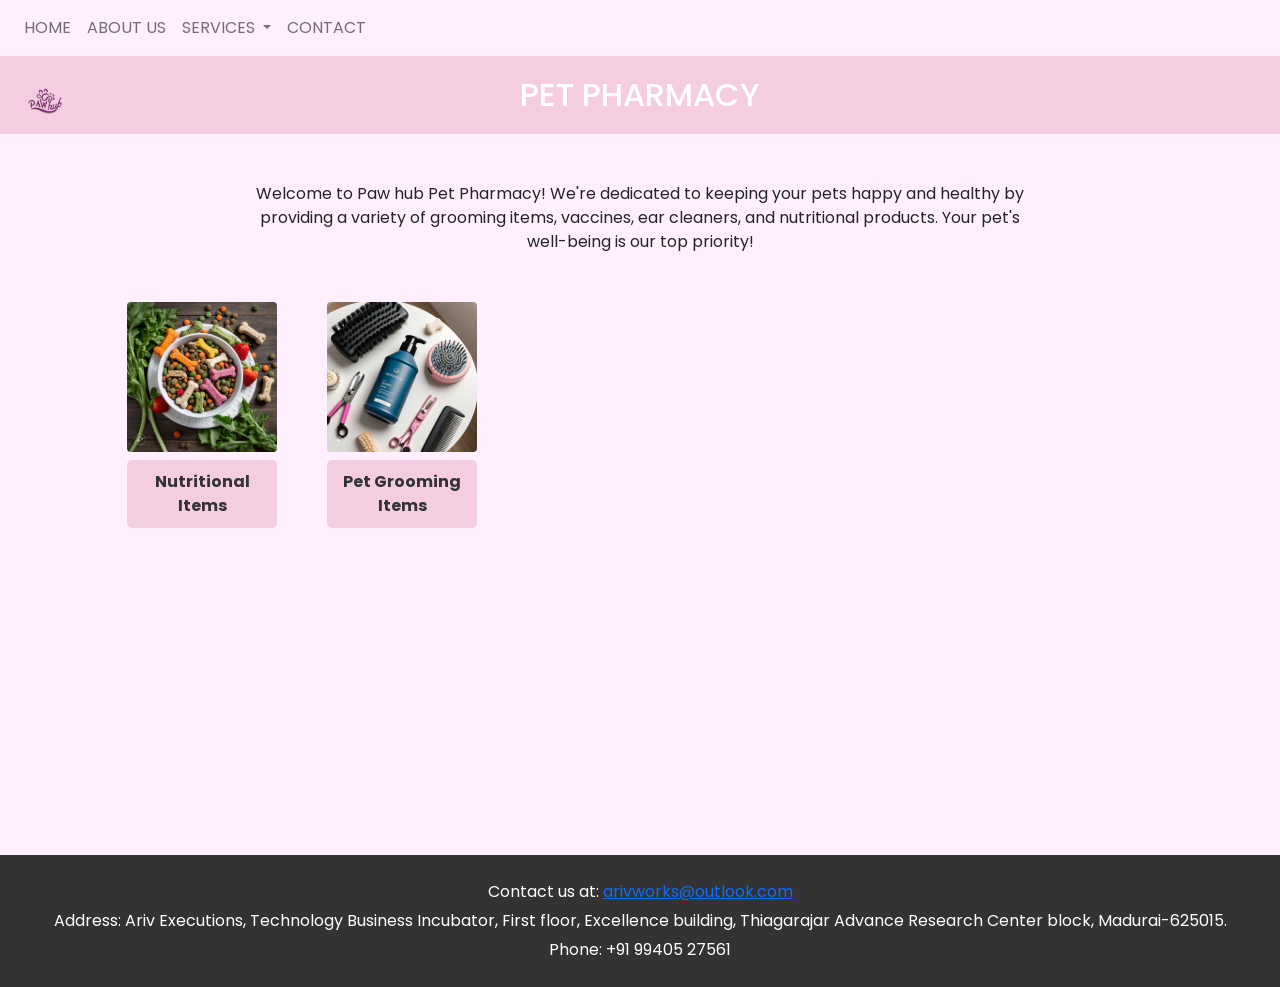
<file: pharmacy.html>
<!DOCTYPE html>
<html lang="en">

<head>
    <meta charset="UTF-8">
    <meta name="viewport" content="width=device-width, initial-scale=1.0">
    <title>Pet Pharmacy</title>
    <link rel="stylesheet" href="css/bootstrap.min.css">
    <link rel="stylesheet" href="pharmacy.css">
</head>

<body>
    <nav class="navbar navbar-expand-lg navbar-light d-flex justify-content-end">
        <a class="navbar-brand" href="#"></a>
        <button class="navbar-toggler" type="button" data-toggle="collapse" data-target="#navbarNav"
            aria-controls="navbarNav" aria-expanded="false" aria-label="Toggle navigation">
            <span class="navbar-toggler-icon"></span>
        </button>
        <div class="collapse navbar-collapse" id="navbarNav">
            <ul class="navbar-nav ml-auto">
                <li class="nav-item"><a class="nav-link" href="home.html">HOME</a></li>
                <li class="nav-item"><a class="nav-link" href="about.html">ABOUT US</a></li>
                <li class="nav-item dropdown">
                    <a class="nav-link dropdown-toggle" href="#" id="servicesDropdown" role="button"
                        data-toggle="dropdown" aria-haspopup="true" aria-expanded="false"> SERVICES </a>
                    <div class="dropdown-menu" aria-labelledby="servicesDropdown">
                        <a class="dropdown-item" href="petclinic.html">Pet clinic</a>
                        <a class="dropdown-item" href="mahi_petneeds.html">Pet needs</a>
                        <a class="dropdown-item" href="pharmacy.html">Pet pharmacy</a>
                    </div>
                </li>
                <li class="nav-item"><a class="nav-link" href="community.html">CONTACT</a></li>
            </ul>
        </div>
    </nav>
    <header class="d-flex justify-content-center align-items-center">
        <div class="logo">
            <img src="images1/logo.png" alt="PAWhub Logo">
        </div>
        <h1 class="ml-3">PET PHARMACY</h1>
    </header>
    <main class="container mt-5">
        <section class="intro text-center">
            <p>
                Welcome to Paw hub Pet Pharmacy!
                We're dedicated to keeping your pets happy and healthy by providing a variety of grooming items,
                vaccines, ear cleaners, and nutritional products.
                Your pet's well-being is our top priority!
            </p>
        </section>
        <section class="categories py-5">
            <div class="container">
                <div class="row">
                    <div class="col-md-4 text-center mb-4 category-item hidden">
                        <img src="images1/nutritional items.jpg" alt="Nutritional Items" class="img-fluid rounded">
                        <a target="_blank"
                            href="https://www.amazon.in/s?k=pet+nutrtional+food&crid=27NXRNU3S2UEI&sprefix=pet+nutrtional+food%2Caps%2C284&ref=nb_sb_noss"
                            class="btn btn-pink mt-2">Nutritional Items</a>
                    </div>
                    <div class="col-md-4 text-center mb-4 category-item hidden">
                        <img src="images1/petgrooming.jpg" alt="Pet Grooming Items" class="img-fluid rounded">
                        <a target="_blank"
                            href="https://www.amazon.in/s?k=pet+grooming+items&crid=164FBH3RDI4SV&sprefix=pet+grooming+items%2Caps%2C317&ref=nb_sb_noss_2"
                            class="btn btn-pink mt-2">Pet Grooming Items</a>
                    </div>
                    <div class="col-md-4 text-center mb-4 category-item hidden">
                        <img src="images1/vaccine.jpg" alt="Vaccines" class="img-fluid rounded">
                        <a target="_blank"
                            href="https://supertails.com/collections/pet-pharmacy?page=1&utm_campaign=PerfMax_NonFood_Products&utm_device=c&utm_term=&network=x&utm_medium=cpc&utm_source=google&agid=&ap=&aoi=&ci=20091307147&cre=&fid=&lop=1007812&ma=&mo=&pl=&ti=&gad_source=1&gclid=Cj0KCQjwkdO0BhDxARIsANkNcrfhQIVPQcx7iUxtAhaveWjzuSjQn_il3aKUrdp3y1bwqi3S8oDCzeUaAkcNEALw_wcB"
                            class="btn btn-pink mt-2">Vaccines</a>
                    </div>
                    <div class="col-md-4 text-center mb-4 category-item hidden">
                        <img src="images1/antibiotics.jpg" alt="Antibiotics" class="img-fluid rounded">
                        <a target="_blank"
                            href="https://www.amazon.com/s?k=dog+anxiety+probiotics&adgrpid=1342506098581179&hvadid=83906894382123&hvbmt=bb&hvdev=c&hvlocphy=155008&hvnetw=o&hvqmt=b&hvtargid=kwd-83907680571767&hydadcr=7666_13583968&msclkid=0c507be6a0671f9f9c691d72475cd3ac&tag=mh0b-20&ref=pd_sl_3iv849w8xf_b"
                            class="btn btn-pink mt-2">Antibiotics</a>
                    </div>
                    <div class="col-md-4 text-center mb-4 category-item hidden">
                        <img src="images1/dental care product.jpg" alt="Dental Care Products" class="img-fluid rounded">
                        <a target="_blank"
                            href="https://www.amazon.in/s?k=pet+dental+care+products&crid=4Z5KP286BHEF&sprefix=pet+dental+care+products%2Caps%2C344&ref=nb_sb_noss"
                            class="btn btn-pink mt-2">Dental Care Products</a>
                    </div>
                    <div class="col-md-4 text-center mb-4 category-item hidden">
                        <img src="images1/earcleaners.jpg" alt="Ear Cleaners" class="img-fluid rounded">
                        <a target="_blank"
                            href="https://www.amazon.in/s?k=pet+ear+cleaner&crid=35OFHCU33PWPV&sprefix=pet+ear+%2Caps%2C334&ref=nb_sb_ss_pltr-xclick_1_8"
                            class="btn btn-pink mt-2">Ear Cleaners</a>
                    </div>
                </div>
            </div>
        </section>
    </main>
    <footer>
        <div class="footer-contact">
            <p>Contact us at: <a href="mailto:arivworks@outlook.com">arivworks@outlook.com</a></p>
            <p>Address: Ariv Executions, Technology Business Incubator, First floor, Excellence building,
                Thiagarajar Advance Research Center block, Madurai-625015.</p>
            <p>Phone: +91 99405 27561</p>
        </div>
    </footer>
    <script src="https://code.jquery.com/jquery-3.5.1.slim.min.js"></script>
    <script src="https://cdn.jsdelivr.net/npm/@popperjs/core@2.5.4/dist/umd/popper.min.js"></script>
    <script src="https://stackpath.bootstrapcdn.com/bootstrap/4.5.2/js/bootstrap.min.js"></script>
    <script src="pharmacy.js"></script>
</body>

</html>
</file>
<file: home.css>
/* Import Poppins font from Google Fonts */
@import url('https://fonts.googleapis.com/css2?family=Poppins:wght@300;400;600&display=swap');

body {
    font-family: 'Poppins', sans-serif;
    margin: 0;
    padding: 0;
    box-sizing: border-box;
    display: flex;
    flex-direction: column;
    min-height: 100vh;
    transition: all 0.3s ease;
}

/* Initial hidden state */
.hidden {
    opacity: 0;
    transform: translateY(40px);
    transition: opacity 1s ease-out, transform 1s ease-out;
}

/* Visible state */
.visible {
    opacity: 1;
    transform: translateY(0);
}

/* Header styling */
header {
    background-color: #f4cde0;
    padding: 10px 20px;
    transition: background-color 0.3s ease;
    z-index: 100; /* Ensure header has a high z-index */
    position: relative; /* Ensure stacking context */
}

/* Hero section styling */
.hero {
    position: relative; /* Set positioning context for images */
    z-index: 1; /* Lower z-index to stay below dropdown */
}

.hero img {
    width: 100%;
    height: auto;
    z-index: 1; /* Lower z-index to stay below dropdown */
}

/* Buttons in hero section */
.hero-buttons {
    bottom: 20px;
    left: 50%;
    transform: translateX(-50%);
}

.hero-buttons button {
    background-color: #000;
    color: #fff;
    border: none;
    padding: 10px 20px;
    margin: 0 5px;
    cursor: pointer;
    transition: background-color 0.3s ease, transform 0.2s ease;
}

.hero-buttons button:hover {
    background-color: #333;
    transform: scale(1.05);
}

/* Objectives section styling */
.objectives {
    background-color: #ffe6f2;
    padding: 20px;
    transition: background-color 0.3s ease;
}

/* Navigation dropdown styling */
nav ul li:hover ul.dropdown-content {
    display: block;
    transition: opacity 0.3s ease;
}

.nav-link {
    text-decoration: none;
    color: #000;
    transition: color 0.3s ease;
}

.nav-link:hover {
    color: #ff99cc;
}

/* Mission content styling */
.mission-content {
    display: none;
    padding: 20px;
    color: rgb(0, 0, 0);
    transition: background-color 0.3s ease;
}

/* Highlight for active content */
.mission-content.highlight {
    display: block;
    background-color: rgb(255, 255, 255);
}

/* Buttons for mission section */
.mission-buttons button {
    background-color: #ff99cc;
    padding: 10px 20px;
    cursor: pointer;
    transition: background-color 0.3s ease, color 0.3s ease, transform 0.2s ease;
}

.mission-buttons button.active {
    background-color: #000000;
    color: #ffffff;
}

/* Footer styling */
footer {
    background-color: #333;
    color: white;
    padding: 20px;
    text-align: center;
    transition: background-color 0.3s ease;
}

/* Footer contact styling */
footer .footer-contact {
    margin: 0;
}

/* About Us section styling */
.about-us {
    margin-bottom: 50px; /* Add space for service sections */
}

.about-us h2 {
    font-family: 'Poppins', sans-serif; /* Adjust to preferred font */
    font-size: 2rem;
    margin-bottom: 20px;
    transition: color 0.3s ease;
}

.about-us p {
    font-family: 'Poppins', sans-serif; /* Adjust to preferred font */
    font-size: 1rem;
}

/* Product styling */
.product {
    text-align: center;
    padding: 20px;
    border: 1px solid #ddd;
    border-radius: 8px;
    box-shadow: 0 2px 4px rgba(0, 0, 0, 0.1);
    margin: 10px 0;
    transition: box-shadow 0.3s ease, transform 0.2s ease;
}

.product:hover {
    box-shadow: 0 4px 8px rgba(0, 0, 0, 0.2);
    transform: scale(1.02);
}

.product img {
    width: 100%;
    height: auto;
    max-height: 200px;
    object-fit: contain;
    transition: opacity 0.3s ease;
}

.product img:hover {
    opacity: 0.8;
}

.product-title {
    font-weight: bold;
    margin-top: 15px;
}

.product-info {
    margin-top: 10px;
}

/* Glassy effect for dropdown menu */
.navbar-nav .dropdown-menu {
    background: rgba(255, 255, 255, 0.3); /* Semi-transparent white background */
    border: 1px solid rgba(255, 255, 255, 0.2); /* Slightly transparent border */
    backdrop-filter: blur(10px); /* Blur effect for glassy look */
    border-radius: 8px; /* Rounded corners */
    box-shadow: 0 4px 8px rgba(0, 0, 0, 0.2); /* Shadow for better depth */
    transition: background 0.3s ease; /* Smooth transition for background */
    z-index: 1050; /* Ensure the dropdown is above other elements */
    position: absolute; /* Positioning context for dropdown */
}

/* Font color inside dropdown menu */
.navbar-nav .dropdown-menu .dropdown-item {
    color: black /* Violet color */
}

/* Font color on hover */
.navbar-nav .dropdown-menu .dropdown-item:hover {
    color: #5c2d91; /* Darker violet on hover */
    background-color: rgba(255, 255, 255, 0.2); /* Slightly darker background on hover */
}

/* Ensure the carousel has lower z-index */
.carousel {
    position: relative; /* Ensure it’s positioned properly */
    z-index: 1; /* Lower z-index to stay below dropdown */
}

/* Ensure the dropdown menu container is properly positioned */
.navbar {
    position: relative; /* Set positioning context for the dropdown */
    z-index: 100; /* Ensure navbar has a high z-index */
}
</file>
<file: mahastyles.css>
@import url('https://fonts.googleapis.com/css2?family=Poppins:wght@300;400;600&display=swap');
body {
    font-family: 'Poppins', sans-serif;
    margin: 0;
    padding: 0;
    background-color: #ffefff;
    color: #333;
}

nav {
    background: color #f4cde0; /* Light background color for the navbar */
    margin-bottom: 0; /* Ensure no margin below the navbar */
    display: flex;
    flex-direction: row;
    align-items: flex-start; /* Align items to the left */
    padding: 1rem; /* Add padding to the navbar */
    font-family:'Poppins',sans-serif;
}

.navbar-brand {
    margin-bottom: 1rem; /* Add space below the brand */
    font-size: 1.5rem; /* Increase font size for the brand */
}

.navbar-nav {
    display: flex;
    flex-direction: column; /* Stack nav items vertically */
    width: 100%; /* Ensure the nav takes full width */
}

.nav-link {
    color: black; /* Black color for nav links */
    font-weight: bold; /* Bold font for nav links */
    padding: 0.5rem 1rem; /* Add padding to nav links */
}

.nav-link:hover {
    color: #6f42c1; /* Violet color on hover */
}

header {
    display: flex;
    justify-content: center;
    align-items: center;
    flex-direction: column;
    text-align: center;
    margin: 0; /* Remove margin */
    padding: 0; /* Remove padding */
    background-color: #f4cde0;
    color: #f4cde0;
    position: relative;
}

header .logo img {
    max-width: 150px; /* Adjust logo size */
    height: auto;
}

header h1 {
    font-size: 2.5rem;
    color: #333;
    margin-top: 1rem;
}

.intro {
    margin-bottom: 2rem;
    color: #666;
}

.categories .category {
    text-align: center;
    margin-bottom: 2rem;
    opacity: 0;
    animation: fadeIn 1s ease-in-out forwards;
}

.categories .category img {
    width: 150px;
    height: 150px;
    object-fit: cover; /* Ensures the image covers the container */
    margin-bottom: 0.5rem;
}

.categories .category a {
    display: block;
    color: black;
    text-decoration: none;
}

.categories .category a:hover {
    text-decoration: underline;
}

footer {
    background-color: #f8f9fa;
    padding: 1rem 0;
    text-align: center;
    margin-top: 2rem;
}

footer a {
    color: black;
    text-decoration: none;
}

footer a:hover {
    text-decoration: underline;
}
header {
    background-color: #f4cde0;
    padding: 5px; /* Reduced padding */
    text-align: center;
    color: #ffffff;
    position: relative;
}

header .logo img {
    width: 40px; /* Adjusted size */
    position: absolute;
    left: 20px;
    top: 20px; /* Adjusted position */
}

header h1 {
    margin: 0;
    font-size: 2em; 
    color: white; /* Further reduced font size */
}

.intro p {
    max-width: 800px;
    margin: 0 auto;
    font-size: 1.2em;
    line-height: 1.6;
}

.navbar-nav .dropdown-menu {
    background: rgba(255, 255, 255, 0.3); /* Semi-transparent white background */
    border: 1px solid rgba(255, 255, 255, 0.2); /* Slightly transparent border */
    backdrop-filter: blur(10px); /* Blur effect for glassy look */
    border-radius: 8px; /* Rounded corners */
    box-shadow: 0 4px 8px rgba(0, 0, 0, 0.2); /* Shadow for better depth */
    transition: background 0.3s ease; /* Smooth transition for background */
    z-index: 1050; /* Ensure the dropdown is above other elements */
    position: absolute; /* Positioning context for dropdown */
}

/* Font color inside dropdown menu */
.navbar-nav .dropdown-menu .dropdown-item {
    color: black /* Violet color */
}

/* Font color on hover */
.navbar-nav .dropdown-menu .dropdown-item:hover {
    color: #5c2d91; /* Darker violet on hover */
    background-color: rgba(255, 255, 255, 0.2); /* Slightly darker background on hover */
}

/* Ensure the carousel has lower z-index */
.carousel {
    position: relative; /* Ensure it’s positioned properly */
    z-index: 1; /* Lower z-index to stay below dropdown */
}

/* Ensure the dropdown menu container is properly positioned */
.navbar {
    position: relative; /* Set positioning context for the dropdown */
    z-index: 100; /* Ensure navbar has a high z-index */
}

.category {
    text-align: center;
    margin-bottom: 20px; /* Space between categories */
}

.category img {
    width: 150px;
    height: 150px;
    object-fit: cover; /* Ensures the image covers the container */
    border-radius: 10px;
    margin: 0 auto 10px auto; /* Center the image and add space below */
    display: block;
}

.category a {
    width: 150px; /* Match the width of the image */
    display: block;
    margin: 0 auto; /* Center the button */
    text-decoration: none;
    color: #333;
    font-weight: bold;
    background-color: #f4cde0;
    padding: 10px;
    border-radius: 4px;
    transition: background-color 0.3s;
    text-align: center;
    box-sizing: border-box; /* Ensure padding doesn't affect width */
}

.category a:hover {
    background-color: gray;
}

footer {
    background-color: #333;
    color: white;
    padding: 20px;
    text-align: center;
}

footer a {
    color: #ff66b2;
    text-decoration: none;
}

@keyframes fadeIn {
    0% {
        opacity: 0;
        transform: translateY(20px);
    }
    100% {
        opacity: 1;
        transform: translateY(0);
    }
}

.category img {
    width: 150px;
    height: 150px;
    object-fit: cover; /* Ensures the image covers the container */
    border-radius: 10px;
    margin: 0 auto 10px auto; /* Center the image and add space below */
    display: block;
    opacity: 0; /* Start invisible */
    animation: fadeIn 1s forwards; /* Apply the animation */
}

.category:nth-child(1) img {
    animation-delay: 0s;
}

.category:nth-child(2) img {
    animation-delay: 0.5s;
}

.category:nth-child(3) img {
    animation-delay: 0.8;
}

.category:nth-child(4) img {
    animation-delay: 1.2s;
}

.category:nth-child(5) img {
    animation-delay: 1.6s;
}

.category:nth-child(6) img {
    animation-delay: 1.9s;
}

.category:nth-child(7) img {
    animation-delay: 2.2s;
}

.category:nth-child(8) img {
    animation-delay: 2.6s;
}

.category:nth-child(9) img {
    animation-delay: 3s;
}

.category a {
    width: 150px; /* Match the width of the image */
    display: block;
    margin: 0 auto; /* Center the button */
    text-decoration: none;
    color: #333;
    font-weight: bold;
    background-color: #f4cde0;
    padding: 10px;
    border-radius: 4px;
    transition: background-color 0.3s;
    text-align: center;
    box-sizing: border-box; /* Ensure padding doesn't affect width */
    opacity: 0; /* Start invisible */
    animation: fadeIn 1s forwards; /* Apply the animation */
    animation-delay: calc(var(--i) * 1s); /* Delay based on index */
}

.category:nth-child(1) a {
    animation-delay: 0s;
}

.category:nth-child(2) a {
    animation-delay: 0.6s;
}

.category:nth-child(3) a {
    animation-delay: 0.9s;
}

.category:nth-child(4) a {
    animation-delay: 1.3s;
}

.category:nth-child(5) a {
    animation-delay: 1.7s;
}

.category:nth-child(6) a {
    animation-delay: 2s;
}

.category:nth-child(7) a {
    animation-delay: 2.4s;
}

.category:nth-child(8) a {
    animation-delay: 2.8s;
}

.category:nth-child(9) a {
    animation-delay: 3.2s;
}
</file>
<file: clinicstyles.css>
@import url('https://fonts.googleapis.com/css2?family=Poppins:wght@300;400;600&display=swap');
body {
    font-family: 'Poppins', sans-serif;
    margin: 0;
    padding: 0;
    background-color: #ffefff;
    color: #333;
}

header {
    background: linear-gradient(to right, #ff89cc, #ffc1e3);
    color: white;
    padding: 5px 5px;
    text-align: center;
    position: relative;
}

.header-content {
    display: flex;
    align-items: center;
    justify-content: center;
}
.header-logo {
    width: 50px;
    position: absolute;
    left: 20px;
    top: 20px;
}
.header-title {
    flex-grow: 1;
    text-align: center;
    
}

nav ul {
    list-style: none;
    padding-left: 1000px;
    margin: 0;
    display: flex;
    justify-content: center;
    align-items: start;
    flex-direction: row;
    
}

nav ul li {
    position: relative;
}

nav ul li a {
    text-decoration: none;
    padding: 30px 20px;
    display: block;
    color: #000;
    cursor: pointer;
}

nav ul li ul.dropdown-content {
    display: none;
    position: absolute;
    top: 100%;
    right: 0;  /* Align dropdown to the end */
    background-color: #f4cde0;
    list-style: none;
    padding: 0;
    margin: 0;
    z-index: 1;
    min-width: 100%;  /* Ensure dropdown width matches parent */
}

nav ul li ul.dropdown-content li a {
    padding: 10px;
    display: block;
}

nav ul li:hover ul.dropdown-content {
    display: block;
}

header .logo img {
    height: 75px;
    width: 75px;
    padding-right: 1000px;
}

header h1 {
    margin: 0;
    font-size: 2.0em;
}

.intro {
    text-align: center;
    padding: 20px;
}

.container {
    display: flex;
    align-items: center;
}
.image-container {
    width: 150px;
    height: 150px;
    display: flex;
    justify-content: center;
    align-items: center;
    background-color: white;
    border-radius: 5px;
    margin: 0 20px;
    padding: 10px;  /* Adjust padding as needed */
}
.image-container img {
    max-width: 100%;
    max-height: 100%;
}

.services {
    background-color: #f4cde0;
    padding: 20px;
    text-align: center;
}

.services .service-box {
    display: inline-block;
    text-align: center;
    padding: 20px;
    border: 1px solid #fe0000;
    border-radius: 10px;
    background-color: red;
    justify-content: center;
    align-items: center;
}

.services .service-box ul {
    list-style-type: none;
    padding: 50px;
}

.services .service-box li {
    margin: 5px 0;
}

.gallery {
    display: flex;
    flex-wrap: wrap;
    justify-content: center;
    padding: 40px;
}

.gallery img {
    margin: 10px;
    width: 1000px;  /* Adjust the width as needed */
    height: auto;  /* Ensure the aspect ratio is maintained */
    box-shadow: 0 4px 8px rgba(0,0,0,0.1);
    border-radius: 10px;
}

footer {
    background-color: #333;
    color: white;
    text-align: center;
    padding: 10px;
}

footer p {
    margin: 5px 0;
}
.navbar-nav .dropdown-menu {
    background: rgba(255, 255, 255, 0.3); /* Semi-transparent white background */
    border: 1px solid rgba(255, 255, 255, 0.2); /* Slightly transparent border */
    backdrop-filter: blur(10px); /* Blur effect for glassy look */
    border-radius: 8px; /* Rounded corners */
    box-shadow: 0 4px 8px rgba(0, 0, 0, 0.2); /* Shadow for better depth */
    transition: background 0.3s ease; /* Smooth transition for background */
    z-index: 1050; /* Ensure the dropdown is above other elements */
    position: absolute; /* Positioning context for dropdown */
}

/* Font color inside dropdown menu */
.navbar-nav .dropdown-menu .dropdown-item {
    color: black /* Violet color */
}

/* Font color on hover */
.navbar-nav .dropdown-menu .dropdown-item:hover {
    color: #5c2d91; /* Darker violet on hover */
    background-color: rgba(255, 255, 255, 0.2); /* Slightly darker background on hover */
}

/* Ensure the carousel has lower z-index */
.carousel {
    position: relative; /* Ensure it’s positioned properly */
    z-index: 1; /* Lower z-index to stay below dropdown */
}

/* Ensure the dropdown menu container is properly positioned */
.navbar {
    position: relative; /* Set positioning context for the dropdown */
    z-index: 100; /* Ensure navbar has a high z-index */
}
</file>
<file: pharmacy.css>
@import url('https://fonts.googleapis.com/css2?family=Poppins:wght@300;400;600&display=swap');
html, body {
    height: 100%;
    margin: 0;
    padding: 0;
    display: flex;
    flex-direction: column;
}

body {
    font-family: 'Poppins', sans-serif;
    background-color: #ffefff;
}

.bg-pink {
    background-color: #ff99ff;
}

.text-pink {
    color: #ff99ff;
}

.btn-pink {
    background-color: #f4cde0;
    border: none;
    color: #333;
    font-weight: bold;
    padding: 10px;
    border-radius: 5px;
    transition: background-color 0.3s;
    width: 150px;
    margin: 10px auto;
    display: block;
}

.btn-pink:hover {
    background-color: gray;
}

.banner img {
    width: 100%;
    height: auto;
}

.categories {
    display: flex;
    flex-wrap: wrap;
    justify-content: center;
    gap: 20px;
    padding: 20px;
}

.category-item {
    text-align: center;
    max-width: 200px;
    opacity: 0;
    transition: opacity 1s;
}

.hidden {
    opacity: 0;
}

.visible {
    opacity: 1;
}

.intro p {
    max-width: 800px;
    margin: 0 auto;
}

header {
    background-color: #f4cde0;
    padding: 20px;
    text-align: center;
    color: white;
    position: relative;
}

header .logo img {
    width: 50px;
    position: absolute;
    left: 20px;
    top: 20px;
}

header h1 {
    margin: 0;
    font-size: 2em;
}

footer {
    background-color: #333;
    color: white;
    padding: 20px;
    text-align: center;
    margin-top: auto; /* Pushes the footer to the bottom */
}

footer .footer-nav {
    margin-bottom: 10px;
}

footer .footer-nav a {
    color: #ff66b2;
    text-decoration: none;
    margin: 0 10px;
}

footer .footer-contact p {
    margin: 5px 0;
}
.navbar-nav .dropdown-menu {
    background: rgba(255, 255, 255, 0.3); /* Semi-transparent white background */
    border: 1px solid rgba(255, 255, 255, 0.2); /* Slightly transparent border */
    backdrop-filter: blur(10px); /* Blur effect for glassy look */
    border-radius: 8px; /* Rounded corners */
    box-shadow: 0 4px 8px rgba(0, 0, 0, 0.2); /* Shadow for better depth */
    transition: background 0.3s ease; /* Smooth transition for background */
    z-index: 1050; /* Ensure the dropdown is above other elements */
    position: absolute; /* Positioning context for dropdown */
}

/* Font color inside dropdown menu */
.navbar-nav .dropdown-menu .dropdown-item {
    color: black /* Violet color */
}

/* Font color on hover */
.navbar-nav .dropdown-menu .dropdown-item:hover {
    color: #5c2d91; /* Darker violet on hover */
    background-color: rgba(255, 255, 255, 0.2); /* Slightly darker background on hover */
}

/* Ensure the carousel has lower z-index */
.carousel {
    position: relative; /* Ensure it’s positioned properly */
    z-index: 1; /* Lower z-index to stay below dropdown */
}

/* Ensure the dropdown menu container is properly positioned */
.navbar {
    position: relative; /* Set positioning context for the dropdown */
    z-index: 100; /* Ensure navbar has a high z-index */
}
</file>
